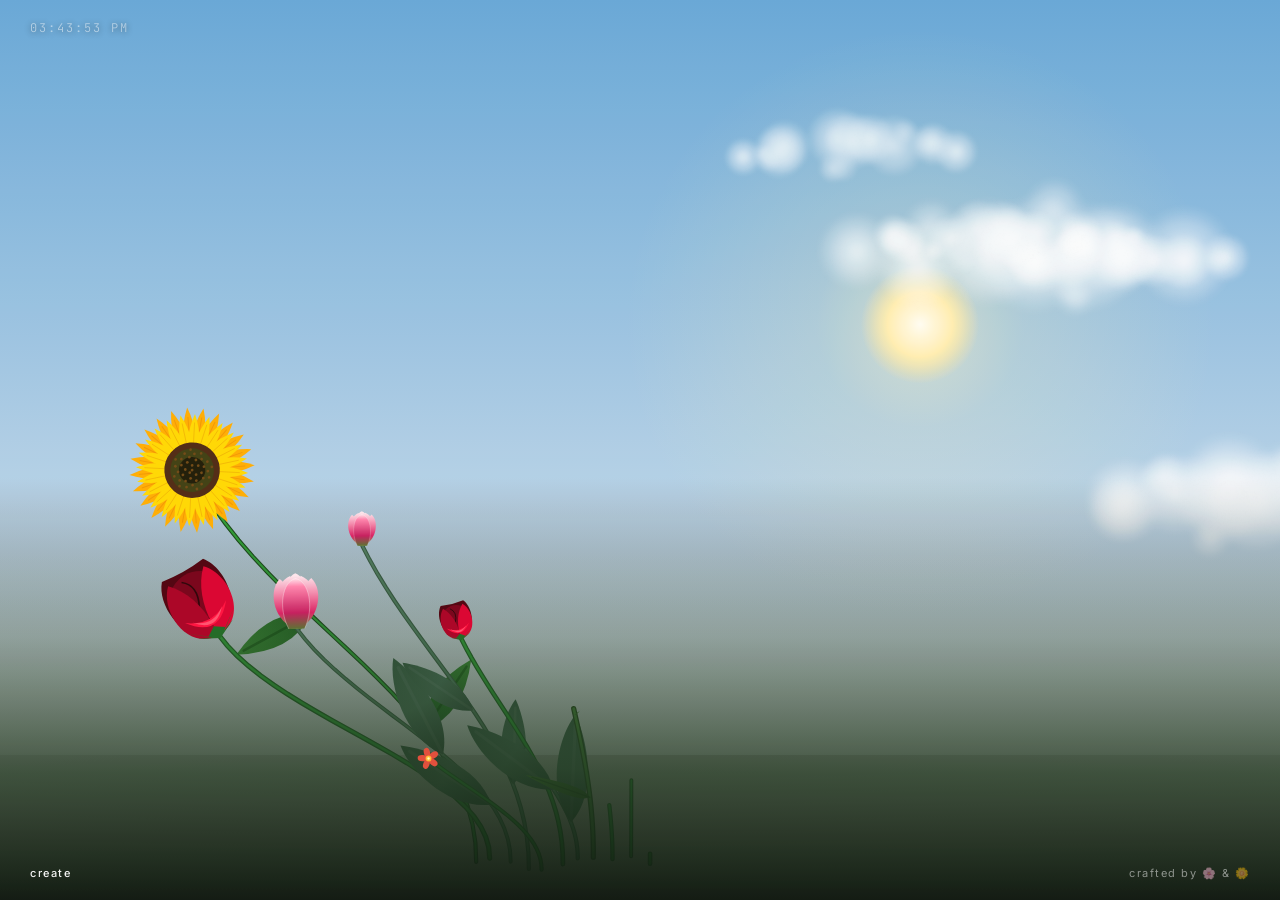
<file: index.html>
<!DOCTYPE html>
<html lang="en">

<head>
    <meta charset="UTF-8">
    <meta name="viewport" content="width=device-width, initial-scale=1.0">
    <title>Flower Bouquet 🌸</title>
    <link type="image/png" sizes="96x96" rel="icon" href="./favicon.png">
    <meta property="og:title" content="Flower Bouquet 🌸">
    <meta property="og:description" content="An interactive 2D digital flower bouquet garden with dynamic physics.">
    <meta property="og:type" content="website">
    <meta name="twitter:card" content="summary">
    <meta name="twitter:title" content="Flower Bouquet 🌸">
    <meta name="twitter:description" content="An interactive 2D digital flower bouquet garden with dynamic physics.">
    <link rel="preconnect" href="https://fonts.googleapis.com">
    <link rel="preconnect" href="https://fonts.gstatic.com" crossorigin>
    <link
        href="https://fonts.googleapis.com/css2?family=Inter:wght@300;400;500;600&family=JetBrains+Mono:wght@300;400;500&display=swap"
        rel="stylesheet">
    <link rel="stylesheet" href="style.css">
    <link rel="stylesheet" href="dock.css">
</head>

<body>

    <div id="ui"></div>
    <div id="clock"></div>
    <canvas id="c"></canvas>
    <div class="footer-left"><a href="https://bouquet.745482.xyz/create">create</a></div>
    <div class="footer">
        <span class="mobile-create"><a href="https://bouquet.745482.xyz/create">create</a> &bull; </span>crafted
        by <a href="https://ratnadwip.com/" target="_blank">🌸</a> & <a href="https://github.com/ranitpal77"
            target="_blank">🌼</a>
    </div>

    <script src="background.js"></script>
    <script src="script.js"></script>
    <script src="floating-window.js"></script>
    <script src="ambient-sounds.js"></script>
    <script src="dock.js"></script>
</body>

</html>
</file>
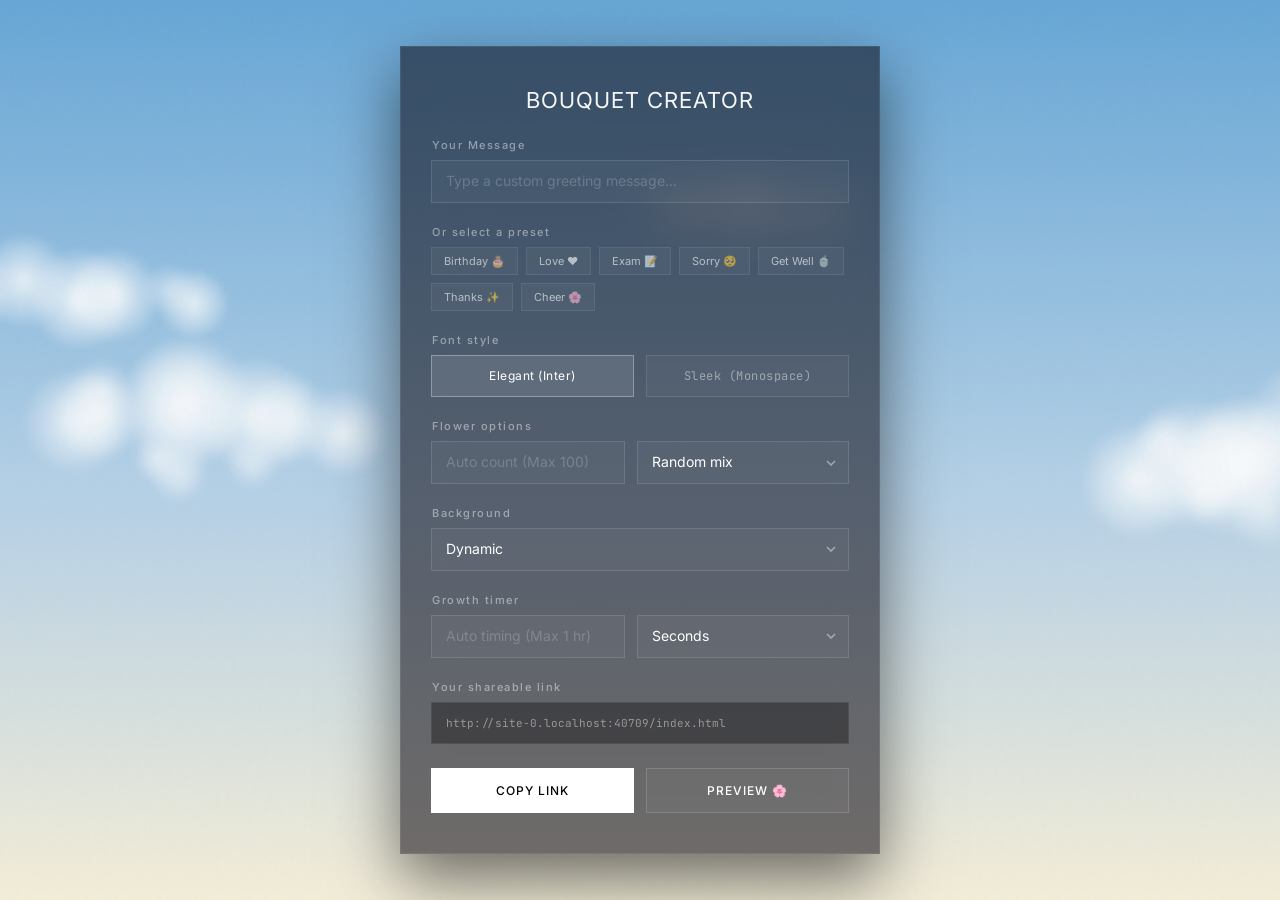
<file: create/index.html>
<!DOCTYPE html>
<html lang="en">

<head>
    <meta charset="UTF-8">
    <meta name="viewport" content="width=device-width, initial-scale=1.0">
    <title>Flower Bouquet Creator 🌸</title>
    <link type="image/png" sizes="96x96" rel="icon" href="../favicon.png">
    <meta property="og:title" content="Flower Bouquet Creator 🌸">
    <meta property="og:description"
        content="Craft a custom digital flower bouquet message to share with your loved ones.">
    <meta property="og:type" content="website">
    <meta name="twitter:card" content="summary">
    <meta name="twitter:title" content="Flower Bouquet Creator 🌸">
    <meta name="twitter:description"
        content="Craft a custom digital flower bouquet message to share with your loved ones.">
    <link rel="preconnect" href="https://fonts.googleapis.com">
    <link rel="preconnect" href="https://fonts.gstatic.com" crossorigin>
    <link
        href="https://fonts.googleapis.com/css2?family=Inter:wght@300;400;500;600&family=JetBrains+Mono:wght@300;400;500&display=swap"
        rel="stylesheet">
    <link rel="stylesheet" href="style.css">
</head>

<body>

    <canvas id="bg"></canvas>

    <div class="container">
        <h1>Bouquet Creator</h1>

        <div class="form-group">
            <label for="message">Your Message</label>
            <input type="text" id="message" placeholder="Type a custom greeting message..." autocomplete="off">
        </div>

        <div class="form-group">
            <label>Or select a preset</label>
            <div class="preset-grid" id="presets">
                <span class="preset-tag" data-preset="birthday">Birthday 🎂</span>
                <span class="preset-tag" data-preset="love">Love ❤️</span>
                <span class="preset-tag" data-preset="exam">Exam 📝</span>
                <span class="preset-tag" data-preset="sorry">Sorry 🥺</span>
                <span class="preset-tag" data-preset="getwell">Get Well 🍵</span>
                <span class="preset-tag" data-preset="thankyou">Thanks ✨</span>
                <span class="preset-tag" data-preset="cheer">Cheer 🌸</span>
            </div>
        </div>

        <div class="form-group">
            <label>Font style</label>
            <div class="font-selector">
                <div class="font-option active" data-font="inter">Elegant (Inter)</div>
                <div class="font-option" data-font="mono">Sleek (Monospace)</div>
            </div>
        </div>

        <div class="form-group">
            <label>Flower options</label>
            <div class="garden-grid">
                <input type="number" id="flower-count" min="1" max="100" placeholder="Auto count (Max 100)"
                    autocomplete="off">
                <select id="flower-type">
                    <option value="">Random mix</option>
                    <option value="lily">Lily</option>
                    <option value="rose">Rose</option>
                    <option value="sunflower">Sunflower</option>
                    <option value="tulip">Tulip</option>
                    <option value="generic">Generic</option>
                </select>
            </div>
        </div>

        <div class="form-group">
            <label for="background-select">Background</label>
            <select id="background-select">
                <option value="">Dynamic</option>
                <option value="day">Day</option>
                <option value="night">Night</option>
                <option value="minimal">Minimal</option>
            </select>
        </div>

        <div class="form-group">
            <label>Growth timer</label>
            <div class="garden-grid">
                <input type="number" id="grow-value" min="1" max="3600" placeholder="Auto timing (Max 1 hr)"
                    autocomplete="off">
                <select id="grow-unit">
                    <option value="sec">Seconds</option>
                    <option value="min">Minutes</option>
                    <option value="hr">Hours</option>
                </select>
            </div>
        </div>

        <div class="form-group">
            <label>Your shareable link</label>
            <input type="text" class="link-container" id="link-preview" readonly>
        </div>

        <div class="button-group">
            <button class="btn-copy" id="btn-copy">Copy Link</button>
            <a href="#" class="btn-link btn-preview" id="btn-preview" target="_blank">Preview 🌸</a>
        </div>
    </div>

    <div class="toast" id="toast">Link copied! 🌸</div>

    <script src="../background.js"></script>
    <script src="script.js"></script>
</body>

</html>
</file>
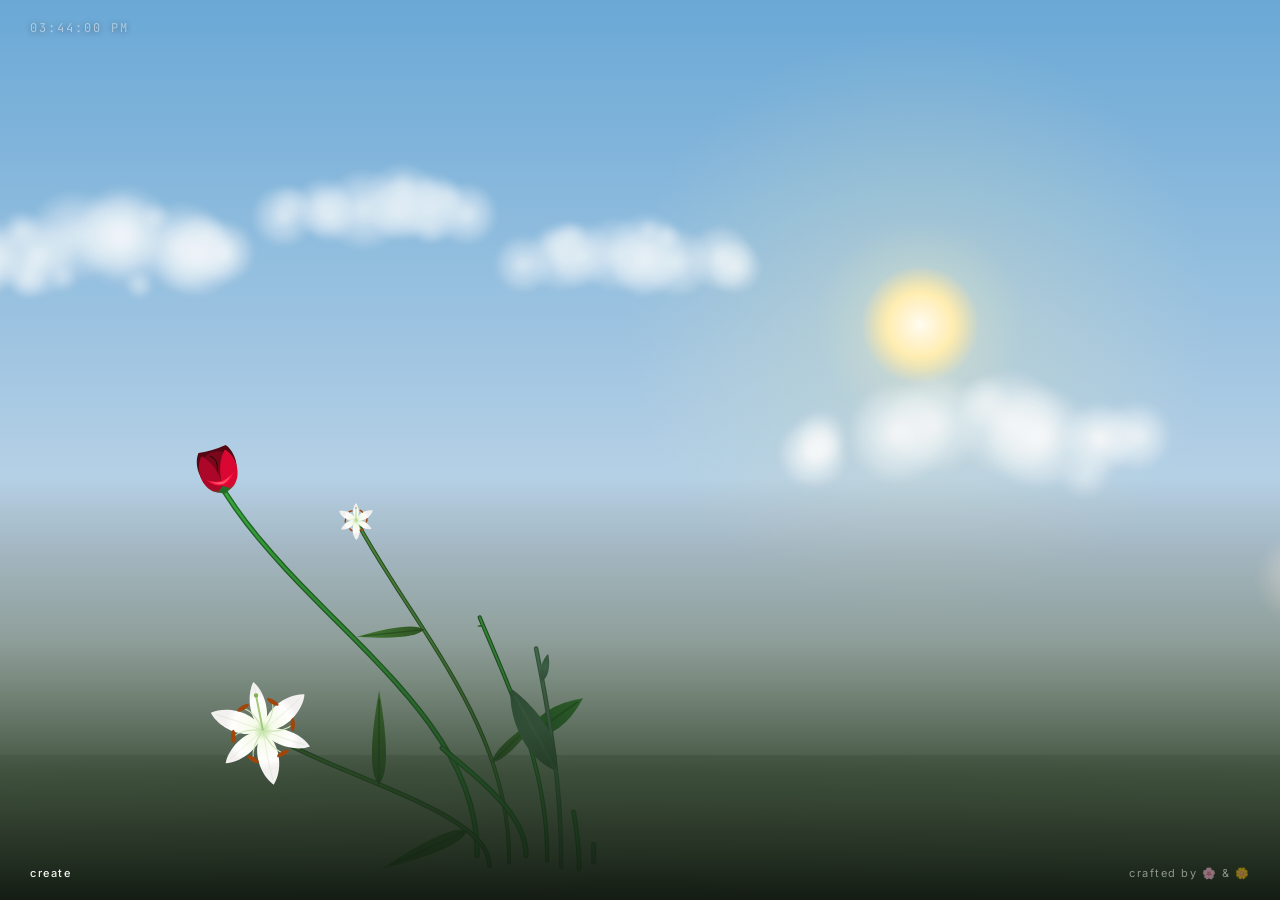
<file: timelapse/index.html>
<!DOCTYPE html>
<html lang="en">
<head>
    <meta charset="UTF-8">
    <meta http-equiv="refresh" content="0;url=../">
    <title>Flower Bouquet 🌸</title>
    <script>
        window.location.replace('../');
    </script>
</head>
<body>
</body>
</html>
</file>
<file: style.css>
* {
    margin: 0;
    padding: 0;
    box-sizing: border-box;
}

body {
    width: 100vw;
    height: 100vh;
    height: 100dvh;
    /* Dynamic viewport height to prevent browser toolbar clipping */
    overflow: hidden;
    background:
        radial-gradient(circle at 30% 30%, rgba(24, 10, 36, 0.85) 0%, rgba(0, 0, 0, 0) 65%),
        radial-gradient(circle at 70% 40%, rgba(46, 12, 28, 0.85) 0%, rgba(0, 0, 0, 0) 65%),
        radial-gradient(circle at 50% 80%, rgba(15, 30, 15, 0.45) 0%, rgba(0, 0, 0, 0) 55%),
        #040102;
    font-family: 'Inter', sans-serif;
    cursor: default;
    position: relative;
}

/* Subtle organic grain overlay to eliminate gradient banding */
body::before {
    content: "";
    position: absolute;
    top: 0;
    left: 0;
    width: 100%;
    height: 100%;
    background: url("data:image/svg+xml,%3Csvg viewBox='0 0 200 200' xmlns='http://www.w3.org/2000/svg'%3E%3Cfilter id='noiseFilter'%3E%3CfeTurbulence type='fractalNoise' baseFrequency='0.85' numOctaves='3' stitchTiles='stitch'/%3E%3C/filter%3E%3Crect width='100%25' height='100%25' filter='url(%23noiseFilter)' opacity='0.03'/%3E%3C/svg%3E");
    pointer-events: none;
    z-index: 1;
}

canvas {
    position: absolute;
    top: 0;
    left: 0;
    width: 100%;
    height: 100%;
    z-index: 2;
}

#ui {
    position: absolute;
    top: 40px;
    width: 100%;
    text-align: center;
    color: rgba(255, 255, 255, 0.65);
    pointer-events: none;
    letter-spacing: 2px;
    font-size: clamp(20px, 4.5vw, 28px);
    font-weight: 300;
    display: none;
    z-index: 3;
    animation: fadeIn 2s ease-in-out forwards;
    text-shadow: 0 1px 8px rgba(0, 0, 0, 0.45);
    /* Keeps light text legible on bright day sky */
    word-break: break-word;
    overflow-wrap: break-word;
    padding: 0 20px;
}

#clock {
    position: absolute;
    top: 20px;
    left: 30px;
    color: rgba(255, 255, 255, 0.5);
    font-family: 'JetBrains Mono', monospace;
    font-size: 12px;
    font-weight: 300;
    letter-spacing: 2px;
    user-select: none;
    pointer-events: auto;
    cursor: default;
    padding: 6px 10px;
    margin: -6px -10px;
    z-index: 9999;
    /* Stays above the canvas dynamic layers, matching the footers */
    font-variant-numeric: tabular-nums;
    /* Prevent width jitter as digits tick */
    text-shadow: 0 1px 6px rgba(0, 0, 0, 0.45);
    /* Keeps light text legible on bright day sky */
}

/* Cinematic Viewing Mode (Timelapse) */
body.is-timelapse #clock,
body.is-timelapse #ui,
body.is-timelapse .footer,
body.is-timelapse .footer-left,
body.is-timelapse .dock-layer,
body.is-timelapse .fw {
    display: none !important;
}

@media (max-width: 640px) {
    #clock {
        top: 15px;
        left: 15px;
        font-size: 11px;
    }
}

.footer {
    position: absolute;
    bottom: 20px;
    right: 30px;
    color: rgba(255, 255, 255, 0.5);
    /* Raised opacity for visibility */
    font-size: 11px;
    letter-spacing: 1.5px;
    user-select: none;
    z-index: 9999;
    /* Higher z-index to stay on top of the canvas dynamic layers */
}

.footer a {
    color: inherit;
    text-decoration: none;
    cursor: pointer;
    transition: opacity 0.2s, color 0.2s;
}

.footer a:hover {
    opacity: 0.95;
    color: rgba(255, 255, 255, 0.9);
}

.footer-left {
    position: absolute;
    bottom: 20px;
    left: 30px;
    font-size: 11px;
    letter-spacing: 1.5px;
    user-select: none;
    z-index: 9999;
}

.footer-left a {
    color: #ffffff;
    text-decoration: none;
    font-weight: 500;
    transition: opacity 0.2s, text-shadow 0.2s;
    opacity: 0.95;
}

.footer-left a:hover {
    opacity: 1;
    text-shadow: 0 0 8px rgba(255, 255, 255, 0.3);
}

.mobile-create {
    display: none;
}

@media (max-width: 640px) {
    .footer-left {
        display: none;
    }

    .mobile-create {
        display: inline;
    }

    .footer .mobile-create a {
        color: #ffffff;
        font-weight: 500;
        opacity: 0.95;
    }

    .footer .mobile-create a:hover {
        opacity: 1;
    }

    .footer {
        right: 0;
        width: 100%;
        text-align: center;
        bottom: 35px;
        /* Lift higher up to clear iOS/Android system and browser bars */
        font-size: 12px;
        color: rgba(255, 255, 255, 0.6);
        /* Slightly more visible on small displays */
    }
}

@keyframes fadeIn {
    from {
        opacity: 0;
        transform: translateY(-5px);
    }

    to {
        opacity: 1;
        transform: translateY(0);
    }
}
</file>
<file: dock.css>
/* ============================================================
   Floating Dock · Popovers · Floating Window System
   Glass UI layered above the garden canvas
   ============================================================ */

:root {
    --dk-ease: cubic-bezier(0.16, 1, 0.3, 1);
    --dk-glass: rgba(10, 6, 16, 0.58);
    --dk-glass-soft: rgba(255, 255, 255, 0.04);
    --dk-border: rgba(255, 255, 255, 0.1);
    --dk-text: rgba(255, 255, 255, 0.65);
    --dk-text-dim: rgba(255, 255, 255, 0.4);
    --dk-shadow: 0 20px 55px rgba(0, 0, 0, 0.55);
}

/* Idle cursor hiding */
html.cursor-idle,
html.cursor-idle * {
    cursor: none !important;
}

/* ---------- Layer ---------- */
.dock-layer {
    position: fixed;
    inset: 0;
    pointer-events: none;
    z-index: 13000;
    /* Above floating windows so the dock and its popovers always stay reachable */
    font-family: 'Inter', sans-serif;
}

/* ---------- Dock ---------- */
.dock {
    position: fixed;
    top: 18px;
    right: 18px;
    /* --dk-slide: hidden/visible horizontal slide · --dk-shift: collision offset (set by JS) */
    --dk-slide: 90px;
    --dk-shift: 0px;
    display: flex;
    flex-direction: column;
    gap: 6px;
    padding: 9px;
    background: var(--dk-glass);
    border: 1px solid var(--dk-border);
    border-radius: 20px;
    backdrop-filter: blur(24px) saturate(1.25);
    -webkit-backdrop-filter: blur(24px) saturate(1.25);
    box-shadow: var(--dk-shadow);
    opacity: 0;
    transform: translateY(var(--dk-shift)) translateX(var(--dk-slide));
    pointer-events: none;
    transition: opacity 0.45s ease, transform 0.55s var(--dk-ease);
}

.dock.dock-visible {
    opacity: 1;
    --dk-slide: 0px;
    pointer-events: auto;
}

.dock-btn {
    position: relative;
    width: 42px;
    height: 42px;
    display: flex;
    align-items: center;
    justify-content: center;
    background: transparent;
    border: 1px solid transparent;
    border-radius: 13px;
    color: var(--dk-text);
    cursor: pointer;
    outline: none;
    transition: background 0.25s ease, color 0.25s ease, border-color 0.25s ease, transform 0.3s var(--dk-ease);
}

.dock-btn:hover {
    background: rgba(255, 255, 255, 0.08);
    border-color: rgba(255, 255, 255, 0.08);
    color: #ffffff;
    transform: scale(1.06);
}

.dock-btn:active {
    transform: scale(0.96);
}

.dock-btn.dock-btn-active {
    background: rgba(255, 255, 255, 0.12);
    border-color: rgba(255, 255, 255, 0.14);
    color: #ffffff;
}

.dock-btn svg {
    display: block;
}

/* Fullscreen icon swap */
.dock-btn .ic-compress {
    display: none;
}

html.is-fullscreen .dock-btn .ic-compress {
    display: block;
}

html.is-fullscreen .dock-btn .ic-expand {
    display: none;
}

/* Tooltip */
.dock-btn::after {
    content: attr(data-tip);
    position: absolute;
    right: calc(100% + 14px);
    top: 50%;
    transform: translateY(-50%) translateX(6px);
    padding: 6px 11px;
    background: rgba(8, 5, 14, 0.85);
    border: 1px solid var(--dk-border);
    border-radius: 9px;
    color: rgba(255, 255, 255, 0.85);
    font-size: 10px;
    font-weight: 500;
    letter-spacing: 1.5px;
    text-transform: uppercase;
    white-space: nowrap;
    opacity: 0;
    pointer-events: none;
    backdrop-filter: blur(12px);
    -webkit-backdrop-filter: blur(12px);
    transition: opacity 0.25s ease, transform 0.3s var(--dk-ease);
}

.dock-btn:hover::after {
    opacity: 1;
    transform: translateY(-50%) translateX(0);
    transition-delay: 0.25s;
}

.dock-layer.pop-active .dock-btn::after {
    opacity: 0 !important;
}

/* ---------- Popovers ---------- */
.dock-popover {
    position: fixed;
    min-width: 198px;
    padding: 8px;
    background: var(--dk-glass);
    border: 1px solid var(--dk-border);
    border-radius: 16px;
    backdrop-filter: blur(24px) saturate(1.25);
    -webkit-backdrop-filter: blur(24px) saturate(1.25);
    box-shadow: var(--dk-shadow);
    opacity: 0;
    transform: translateX(10px) scale(0.97);
    transform-origin: right center;
    pointer-events: none;
    transition: opacity 0.28s ease, transform 0.38s var(--dk-ease);
}

.dock-popover.pop-open {
    opacity: 1;
    transform: none;
    pointer-events: auto;
}

.pop-title {
    padding: 6px 10px 8px;
    font-size: 10px;
    font-weight: 500;
    letter-spacing: 1.8px;
    text-transform: uppercase;
    color: var(--dk-text-dim);
    user-select: none;
}

.pop-item {
    width: 100%;
    display: flex;
    align-items: center;
    gap: 10px;
    padding: 9px 10px;
    background: transparent;
    border: none;
    border-radius: 10px;
    color: var(--dk-text);
    font-family: 'Inter', sans-serif;
    font-size: 12.5px;
    letter-spacing: 0.4px;
    text-align: left;
    cursor: pointer;
    outline: none;
    transition: background 0.2s ease, color 0.2s ease;
}

.pop-item:hover {
    background: rgba(255, 255, 255, 0.07);
    color: #ffffff;
}

.pop-item+.pop-item {
    margin-top: 2px;
}

.pop-item svg {
    flex: none;
    opacity: 0.8;
}

.pop-label {
    flex: 1;
}

.pop-note {
    font-size: 9.5px;
    letter-spacing: 1.2px;
    text-transform: uppercase;
    color: var(--dk-text-dim);
}

.pop-radio {
    width: 8px;
    height: 8px;
    border-radius: 50%;
    border: 1px solid rgba(255, 255, 255, 0.35);
    flex: none;
    transition: background 0.25s ease, border-color 0.25s ease, box-shadow 0.25s ease;
}

.pop-item.active {
    color: #ffffff;
}

.pop-item.active .pop-radio {
    border-color: #ffffff;
    background: #ffffff;
    box-shadow: 0 0 8px rgba(255, 255, 255, 0.35);
}

/* ---------- Floating windows ---------- */
.fw {
    position: fixed;
    display: flex;
    flex-direction: column;
    color: #ffffff;
    background: rgba(10, 6, 16, 0.62);
    border: 1px solid var(--dk-border);
    border-radius: 16px;
    backdrop-filter: blur(26px) saturate(1.25);
    -webkit-backdrop-filter: blur(26px) saturate(1.25);
    box-shadow: var(--dk-shadow);
    overflow: hidden;
    transition: opacity 0.32s ease, transform 0.4s var(--dk-ease), left 0.45s var(--dk-ease), top 0.45s var(--dk-ease), width 0.42s var(--dk-ease), height 0.42s var(--dk-ease), box-shadow 0.3s ease;
}

.fw.fw-enter {
    opacity: 0;
    transform: translateY(16px) scale(0.95);
}

.fw.fw-leave {
    opacity: 0;
    transform: translateY(10px) scale(0.96);
    pointer-events: none;
}

.fw.fw-dragging {
    box-shadow: 0 30px 70px rgba(0, 0, 0, 0.68);
    transform: scale(1.008);
    transition: none !important;
}

.fw.fw-resizing {
    transition: none !important;
}

.fw-header {
    flex: none;
    height: 44px;
    display: flex;
    align-items: center;
    gap: 10px;
    padding: 0 8px 0 16px;
    border-bottom: 1px solid rgba(255, 255, 255, 0.07);
    cursor: grab;
    user-select: none;
    -webkit-user-select: none;
    touch-action: none;
}

.fw.fw-no-drag .fw-header {
    cursor: default !important;
}

.fw-dragging .fw-header {
    cursor: grabbing;
}

.fw-title {
    flex: 1;
    font-size: 11px;
    font-weight: 500;
    letter-spacing: 1.8px;
    text-transform: uppercase;
    color: var(--dk-text);
    white-space: nowrap;
    overflow: hidden;
    text-overflow: ellipsis;
}

.fw-actions {
    display: flex;
    gap: 4px;
}

.fw-btn {
    width: 28px;
    height: 28px;
    display: flex;
    align-items: center;
    justify-content: center;
    background: transparent;
    border: none;
    border-radius: 9px;
    color: var(--dk-text-dim);
    cursor: pointer;
    outline: none;
    transition: background 0.2s ease, color 0.2s ease;
}

.fw-btn:hover {
    background: rgba(255, 255, 255, 0.09);
    color: #ffffff;
}

.fw-btn-close:hover {
    background: rgba(255, 80, 90, 0.22);
    color: #ffd7da;
}

/* Minimize / restore icon swap */
.fw .ic-restore {
    display: none;
}

.fw.fw-min .ic-restore {
    display: block;
}

.fw.fw-min .ic-min {
    display: none;
}

.fw-body {
    flex: 1;
    overflow-y: auto;
    overflow-x: hidden;
    transition: opacity 0.25s ease;
    scrollbar-width: thin;
    scrollbar-color: rgba(255, 255, 255, 0.18) transparent;
}

.fw-body::-webkit-scrollbar {
    width: 6px;
}

.fw-body::-webkit-scrollbar-thumb {
    background: rgba(255, 255, 255, 0.15);
    border-radius: 3px;
}

.fw.fw-min {
    border-radius: 14px;
}

.fw.fw-min .fw-header {
    border-bottom-color: transparent;
}

.fw.fw-min .fw-body {
    opacity: 0;
    pointer-events: none;
}

.fw.fw-min .fw-resize,
.fw.fw-no-resize .fw-resize {
    display: none !important;
}

.fw.fw-no-resize .fw-body {
    overflow: hidden !important;
}

.fw-resize {
    position: absolute;
    right: 2px;
    bottom: 2px;
    width: 18px;
    height: 18px;
    cursor: nwse-resize;
    touch-action: none;
    opacity: 0.5;
    border-bottom-right-radius: 14px;
    background: linear-gradient(135deg,
            transparent 0 55%, rgba(255, 255, 255, 0.35) 55% 60%,
            transparent 60% 75%, rgba(255, 255, 255, 0.35) 75% 80%,
            transparent 80%);
    transition: opacity 0.2s ease;
}

.fw-resize:hover {
    opacity: 0.9;
}

/* ---------- Ambient sound mixer ---------- */
.am-body {
    padding: 14px 16px 12px;
    display: flex;
    flex-direction: column;
    gap: 10px;
}

.am-row {
    display: flex;
    gap: 12px;
    padding: 12px;
    background: var(--dk-glass-soft);
    border: 1px solid rgba(255, 255, 255, 0.07);
    border-radius: 13px;
    transition: border-color 0.3s ease, background 0.3s ease;
}

.am-row.am-on {
    border-color: rgba(255, 255, 255, 0.16);
    background: rgba(255, 255, 255, 0.06);
}

.am-ic {
    flex: none;
    width: 34px;
    height: 34px;
    display: flex;
    align-items: center;
    justify-content: center;
    border-radius: 10px;
    background: rgba(255, 255, 255, 0.05);
    color: rgba(255, 255, 255, 0.55);
    transition: color 0.3s ease, background 0.3s ease;
}

.am-row.am-on .am-ic {
    color: #ffffff;
    background: rgba(255, 255, 255, 0.1);
}

.am-main {
    flex: 1;
    min-width: 0;
    display: flex;
    flex-direction: column;
    gap: 9px;
}

.am-top {
    display: flex;
    align-items: center;
    gap: 8px;
}

.am-name {
    flex: 1;
    font-size: 12px;
    font-weight: 500;
    letter-spacing: 0.8px;
    color: rgba(255, 255, 255, 0.85);
    white-space: nowrap;
    overflow: hidden;
    text-overflow: ellipsis;
}

/* Tiny equalizer shown while a channel plays */
.am-eq {
    display: flex;
    align-items: flex-end;
    gap: 2px;
    height: 10px;
    flex: none;
    opacity: 0;
    transition: opacity 0.3s ease;
}

.am-row.am-on .am-eq {
    opacity: 1;
}

.am-eq span {
    width: 2px;
    height: 30%;
    border-radius: 1px;
    background: rgba(255, 255, 255, 0.8);
    animation: am-eq-bounce 1.1s ease-in-out infinite;
}

.am-eq span:nth-child(2) {
    animation-delay: 0.25s;
}

.am-eq span:nth-child(3) {
    animation-delay: 0.5s;
}

.am-row:not(.am-on) .am-eq span {
    animation-play-state: paused;
}

@keyframes am-eq-bounce {

    0%,
    100% {
        height: 30%;
    }

    50% {
        height: 100%;
    }
}

/* On/off switch — sole play control per channel */
.am-switch {
    position: relative;
    flex: none;
    width: 32px;
    height: 18px;
    cursor: pointer;
}

.am-switch input {
    position: absolute;
    opacity: 0;
    width: 100%;
    height: 100%;
    margin: 0;
    cursor: pointer;
}

.am-switch .am-knob {
    position: absolute;
    inset: 0;
    background: rgba(255, 255, 255, 0.14);
    border: 1px solid rgba(255, 255, 255, 0.12);
    border-radius: 999px;
    pointer-events: none;
    transition: background 0.3s ease, border-color 0.3s ease;
}

.am-switch .am-knob::after {
    content: "";
    position: absolute;
    top: 2px;
    left: 2px;
    width: 12px;
    height: 12px;
    border-radius: 50%;
    background: rgba(255, 255, 255, 0.75);
    transition: transform 0.3s var(--dk-ease), background 0.3s ease;
}

.am-switch input:checked+.am-knob {
    background: rgba(255, 255, 255, 0.85);
    border-color: transparent;
}

.am-switch input:checked+.am-knob::after {
    transform: translateX(14px);
    background: #0a0610;
}

/* Volume slider */
.am-vol {
    -webkit-appearance: none;
    appearance: none;
    width: 100%;
    height: 3px;
    border-radius: 999px;
    background: linear-gradient(90deg,
            rgba(255, 255, 255, 0.85) var(--fill, 70%),
            rgba(255, 255, 255, 0.13) var(--fill, 70%));
    outline: none;
    cursor: pointer;
}

.am-vol::-webkit-slider-thumb {
    -webkit-appearance: none;
    width: 12px;
    height: 12px;
    border-radius: 50%;
    background: #ffffff;
    border: none;
    box-shadow: 0 1px 6px rgba(0, 0, 0, 0.5);
    transition: transform 0.2s ease;
}

.am-vol::-webkit-slider-thumb:hover {
    transform: scale(1.25);
}

.am-vol::-moz-range-thumb {
    width: 12px;
    height: 12px;
    border-radius: 50%;
    background: #ffffff;
    border: none;
    box-shadow: 0 1px 6px rgba(0, 0, 0, 0.5);
}

.am-foot {
    display: flex;
    align-items: center;
    justify-content: space-between;
    gap: 10px;
    padding: 2px 2px 0;
}

.am-hint {
    font-size: 9.5px;
    letter-spacing: 1px;
    text-transform: uppercase;
    color: rgba(255, 255, 255, 0.28);
    user-select: none;
}

.am-stop {
    flex: none;
    background: transparent;
    border: none;
    color: rgba(255, 255, 255, 0.45);
    font-family: 'Inter', sans-serif;
    font-size: 9.5px;
    font-weight: 500;
    letter-spacing: 1.2px;
    text-transform: uppercase;
    cursor: pointer;
    padding: 5px 8px;
    border-radius: 7px;
    transition: background 0.2s ease, color 0.2s ease;
}

.am-stop:hover {
    background: rgba(255, 255, 255, 0.08);
    color: #ffffff;
}

/* ---------- Responsive ---------- */
@media (max-width: 640px) {
    .dock {
        top: 12px;
        right: 10px;
        padding: 7px;
        gap: 4px;
        border-radius: 17px;
    }

    .dock-btn {
        width: 40px;
        height: 40px;
        border-radius: 12px;
    }

    .dock-popover {
        min-width: 180px;
    }

    .am-body {
        padding: 12px 12px 10px;
    }

    .fw-header {
        padding: 0 6px 0 10px;
        gap: 4px;
    }

    .fw-title {
        font-size: 10px;
        letter-spacing: 0.6px;
    }

    .fw-actions {
        gap: 2px;
    }

    .fw-btn {
        width: 24px;
        height: 24px;
    }
}

/* Touch devices: no hover tooltips */
@media (hover: none) {
    .dock-btn::after {
        display: none;
    }
}

@media (prefers-reduced-motion: reduce) {

    .dock,
    .dock-btn,
    .dock-btn::after,
    .dock-popover,
    .fw,
    .fw-body,
    .am-row,
    .am-switch .am-knob,
    .am-switch .am-knob::after {
        transition-duration: 0.01ms !important;
    }

    .am-eq span {
        animation: none;
    }
}
</file>
<file: create/style.css>
* {
    margin: 0;
    padding: 0;
    box-sizing: border-box;
}

body {
    width: 100vw;
    min-height: 100vh;
    min-height: 100dvh;
    overflow-y: auto;
    overflow-x: hidden;
    background:
        radial-gradient(circle at 30% 30%, rgba(24, 10, 36, 0.85) 0%, rgba(0, 0, 0, 0) 65%),
        radial-gradient(circle at 70% 40%, rgba(46, 12, 28, 0.85) 0%, rgba(0, 0, 0, 0) 65%),
        radial-gradient(circle at 50% 80%, rgba(15, 30, 15, 0.45) 0%, rgba(0, 0, 0, 0) 55%),
        #040102;
    font-family: 'Inter', sans-serif;
    display: flex;
    flex-direction: column;
    align-items: center;
    justify-content: center;
    position: relative;
    color: #ffffff;
    padding: 40px 10px;
    gap: 30px;
}

body::before {
    content: "";
    position: absolute;
    top: 0;
    left: 0;
    width: 100%;
    height: 100%;
    background: url("data:image/svg+xml,%3Csvg viewBox='0 0 200 200' xmlns='http://www.w3.org/2000/svg'%3E%3Cfilter id='noiseFilter'%3E%3CfeTurbulence type='fractalNoise' baseFrequency='0.85' numOctaves='3' stitchTiles='stitch'/%3E%3C/filter%3E%3Crect width='100%25' height='100%25' filter='url(%23noiseFilter)' opacity='0.03'/%3E%3C/svg%3E");
    pointer-events: none;
    z-index: 1;
}

/* Shared procedural sky renders behind the grain overlay and all UI */
#bg {
    position: fixed;
    top: 0;
    left: 0;
    width: 100vw;
    height: 100vh;
    height: 100dvh;
    z-index: 0;
    pointer-events: none;
}

.container {
    width: 90%;
    max-width: 480px;
    padding: 40px 30px;
    background: rgba(8, 5, 14, 0.55);
    border: 1px solid rgba(255, 255, 255, 0.08);
    border-radius: 0;
    backdrop-filter: blur(20px);
    -webkit-backdrop-filter: blur(20px);
    box-shadow: 0 25px 60px rgba(0, 0, 0, 0.55);
    z-index: 2;
    text-align: center;
    animation: containerFadeIn 0.8s cubic-bezier(0.16, 1, 0.3, 1) forwards;
}

@keyframes containerFadeIn {
    from {
        opacity: 0;
        transform: translateY(15px);
    }

    to {
        opacity: 1;
        transform: translateY(0);
    }
}

h1 {
    font-size: 22px;
    font-weight: 400;
    letter-spacing: 1px;
    margin-bottom: 25px;
    color: rgba(255, 255, 255, 0.95);
    text-transform: uppercase;
}

.form-group {
    text-align: left;
    margin-bottom: 22px;
}

label {
    display: block;
    font-size: 11px;
    font-weight: 500;
    letter-spacing: 1.5px;
    color: rgba(255, 255, 255, 0.45);
    margin-bottom: 8px;
    padding-left: 1px;
}

input[type="text"],
input[type="number"],
select {
    width: 100%;
    padding: 12px 14px;
    background: rgba(255, 255, 255, 0.03);
    border: 1px solid rgba(255, 255, 255, 0.12);
    border-radius: 0;
    color: #ffffff;
    font-family: 'Inter', sans-serif;
    font-size: 14px;
    font-weight: 400;
    letter-spacing: normal;
    line-height: 1.2;
    outline: none;
    transition: all 0.25s ease;
}

input[type="text"]::placeholder,
input[type="number"]::placeholder {
    color: rgba(255, 255, 255, 0.2);
}

input[type="text"]:focus,
input[type="number"]:focus,
select:focus {
    border-color: rgba(255, 255, 255, 0.35);
    background: rgba(255, 255, 255, 0.06);
}

/* Garden options: quantity + flower-type side by side */
.garden-grid {
    display: flex;
    gap: 12px;
}

.garden-grid>* {
    flex: 1;
    min-width: 0;
}

select {
    appearance: none;
    -webkit-appearance: none;
    -moz-appearance: none;
    cursor: pointer;
    font-family: 'Inter', sans-serif;
    font-size: 14px;
    font-weight: 400;
    background-image: url("data:image/svg+xml,%3Csvg xmlns='http://www.w3.org/2000/svg' width='10' height='6' viewBox='0 0 10 6'%3E%3Cpath d='M1 1l4 4 4-4' fill='none' stroke='%23ffffff' stroke-opacity='0.45' stroke-width='1.5'/%3E%3C/svg%3E");
    background-repeat: no-repeat;
    background-position: right 12px center;
    padding-right: 32px;
}

select option {
    background: #0a0510;
    color: #ffffff;
    font-family: 'Inter', sans-serif;
    font-size: 14px;
    font-weight: 400;
}

.preset-grid {
    display: flex;
    flex-wrap: wrap;
    gap: 8px;
    margin-bottom: 20px;
}

.preset-tag {
    padding: 6px 12px;
    font-size: 11px;
    background: rgba(255, 255, 255, 0.04);
    border: 1px solid rgba(255, 255, 255, 0.08);
    border-radius: 0;
    /* Sharp square */
    color: rgba(255, 255, 255, 0.6);
    cursor: pointer;
    user-select: none;
    transition: all 0.2s ease;
}

.preset-tag:hover {
    background: rgba(255, 255, 255, 0.08);
    color: #ffffff;
    border-color: rgba(255, 255, 255, 0.2);
}

.preset-tag.active {
    background: rgba(255, 255, 255, 0.14);
    color: #ffffff;
    border-color: rgba(255, 255, 255, 0.35);
}

.font-selector {
    display: flex;
    gap: 12px;
}

.font-option {
    flex: 1;
    min-width: 0;
    padding: 12px;
    background: rgba(255, 255, 255, 0.03);
    border: 1px solid rgba(255, 255, 255, 0.1);
    border-radius: 0;
    cursor: pointer;
    text-align: center;
    font-size: 12px;
    letter-spacing: 0.5px;
    user-select: none;
    transition: all 0.2s ease;
    color: rgba(255, 255, 255, 0.45);
}

.font-option.active {
    background: rgba(255, 255, 255, 0.1);
    border-color: rgba(255, 255, 255, 0.3);
    color: #ffffff;
}

.font-option[data-font="mono"] {
    font-family: 'JetBrains Mono', monospace;
}

.font-option[data-font="inter"] {
    font-family: 'Inter', sans-serif;
}

.link-container,
#link-preview,
input[readonly].link-container {
    width: 100%;
    height: 42px;
    padding: 12px 14px;
    background: rgba(0, 0, 0, 0.35);
    border: 1px solid rgba(255, 255, 255, 0.08);
    border-radius: 0;
    font-family: 'JetBrains Mono', monospace;
    font-size: 11px;
    color: rgba(255, 255, 255, 0.45) !important;
    text-align: left;
    outline: none;
    cursor: text;
    user-select: all;
    -webkit-user-select: all;
}

.link-container:focus,
#link-preview:focus,
input[readonly].link-container:focus {
    border-color: rgba(255, 255, 255, 0.18);
    background: rgba(0, 0, 0, 0.45);
}

.button-group {
    margin-top: 24px;
    display: flex;
    gap: 12px;
}

button,
.btn-link {
    flex: 1;
    padding: 14px;
    font-family: 'Inter', sans-serif;
    font-size: 12px;
    font-weight: 500;
    letter-spacing: 1px;
    border-radius: 0;
    cursor: pointer;
    outline: none;
    text-decoration: none;
    display: inline-flex;
    align-items: center;
    justify-content: center;
    transition: all 0.2s ease;
    text-transform: uppercase;
}

.btn-copy {
    background: #ffffff;
    color: #040102;
    border: 1px solid #ffffff;
}

.btn-copy:hover {
    background: rgba(255, 255, 255, 0.9);
    box-shadow: 0 4px 15px rgba(255, 255, 255, 0.1);
}

.btn-copy:active {
    transform: scale(0.99);
}

.btn-preview {
    background: rgba(255, 255, 255, 0.03);
    color: #ffffff;
    border: 1px solid rgba(255, 255, 255, 0.15);
}

.btn-preview:hover {
    background: rgba(255, 255, 255, 0.07);
    border-color: rgba(255, 255, 255, 0.35);
}

.toast {
    position: absolute;
    bottom: 30px;
    padding: 10px 20px;
    background: rgba(255, 255, 255, 0.98);
    color: #000000;
    border-radius: 0;
    /* Sharp square */
    font-size: 11px;
    font-weight: 500;
    letter-spacing: 0.5px;
    box-shadow: 0 10px 25px rgba(0, 0, 0, 0.4);
    pointer-events: none;
    opacity: 0;
    transform: translateY(8px);
    transition: all 0.3s cubic-bezier(0.16, 1, 0.3, 1);
    z-index: 99;
    text-transform: uppercase;
}

.toast.show {
    opacity: 1;
    transform: translateY(0);
}

.footer-credit {
    font-size: 11px;
    color: rgba(255, 255, 255, 0.22);
    letter-spacing: 1px;
    z-index: 3;
    text-align: center;
    text-shadow: 0 1px 6px rgba(0, 0, 0, 0.45);
    /* Keeps light text legible on bright day sky */
}

.footer-credit a {
    color: inherit;
    text-decoration: none;
    transition: color 0.2s;
    font-weight: 500;
}

.footer-credit a:hover {
    color: rgba(255, 255, 255, 0.55);
}

@media (max-width: 480px) {
    body {
        padding: 30px 15px;
        gap: 25px;
    }

    .container {
        width: 100%;
        padding: 25px 20px;
        box-shadow: 0 15px 40px rgba(0, 0, 0, 0.45);
    }

    h1 {
        font-size: 19px;
        margin-bottom: 20px;
    }

    .form-group {
        margin-bottom: 18px;
    }

    .preset-grid {
        gap: 6px;
    }

    .preset-tag {
        padding: 5px 10px;
        font-size: 10.5px;
    }

    .button-group {
        flex-direction: column;
        gap: 10px;
    }

    button,
    .btn-link {
        width: 100%;
        padding: 13px;
    }
}
</file>
